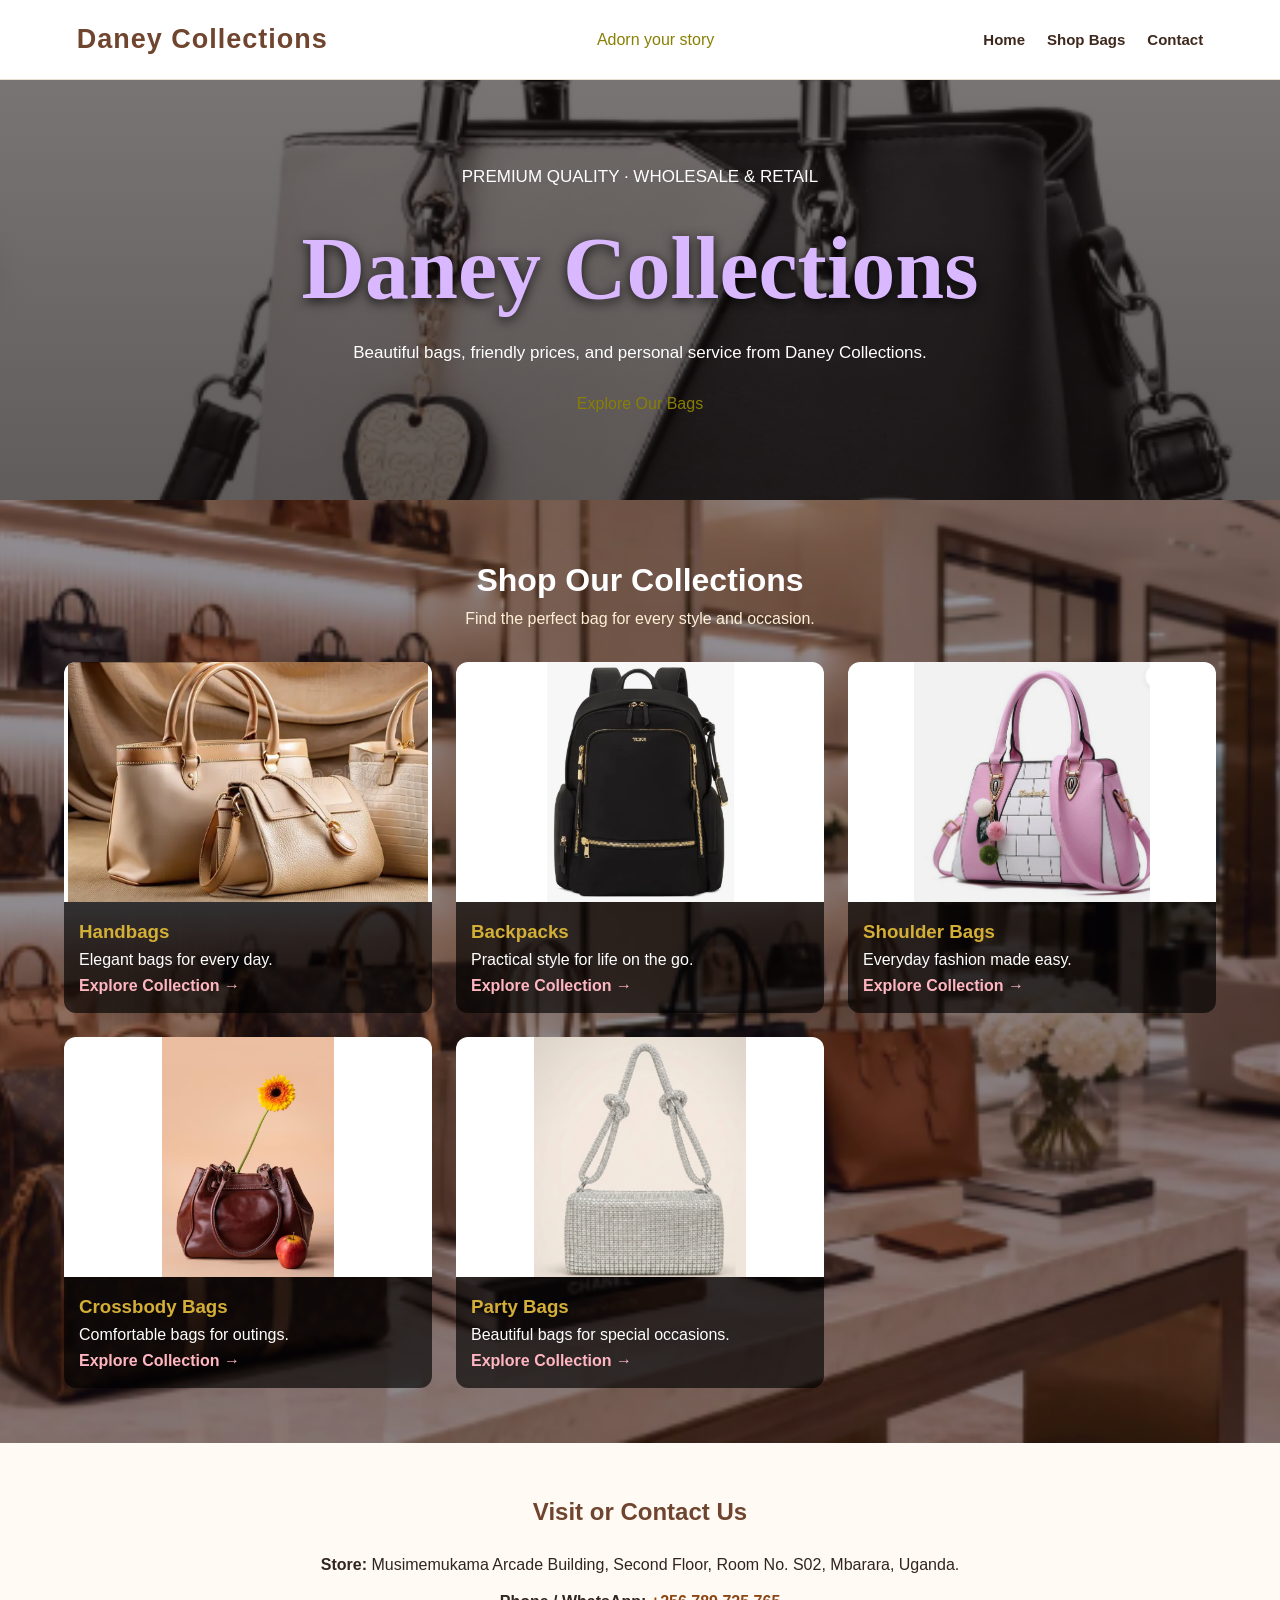
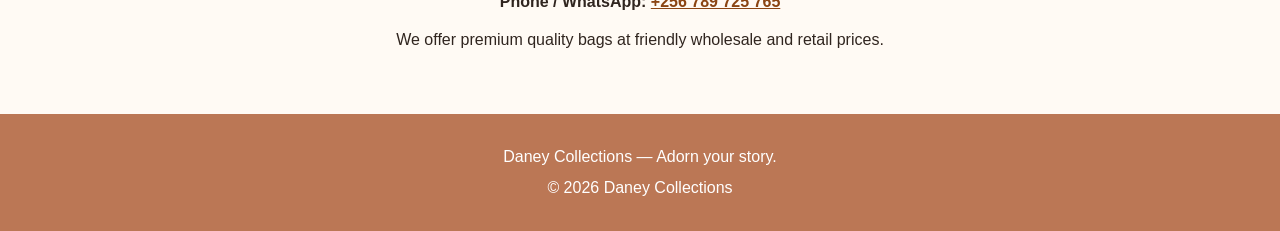
<file: index.html>
<!DOCTYPE html>
<html lang="en">
<head>
    <meta charset="UTF-8">
    <meta name="viewport" content="width=device-width, initial-scale=1.0">

    <title>Daney Collections | Adorn Your Story</title>

    <meta
        name="description"
        content="Shop quality ladies' bags at Daney Collections in Mbarara, Uganda. Explore handbags, backpacks, shoulder bags, crossbody bags, and party bags."
    >

    <meta name="theme-color" content="#afa671">

    <link rel="stylesheet" href="style.css">
</head>

<body>

    <!-- Website Header -->
    <header class="site-header">
        <a class="brand" href="index.html">Daney Collections</a>

        <p class="tagline">Adorn your story</p>

        <nav aria-label="Main navigation">
            <a href="#home">Home</a>
            <a href="#shop">Shop Bags</a>
            <a href="#contact">Contact</a>
        </nav>
    </header>

    <main>

        <!-- Homepage Banner -->
        <section class="hero" id="home">
            <p class="eyebrow">
                PREMIUM QUALITY · WHOLESALE &amp; RETAIL
            </p>

            <h1>Daney Collections</h1>

            <p>
                Beautiful bags, friendly prices, and personal
                service from Daney Collections.
            </p>

            <a class="button" href="#shop">
                Explore Our Bags
            </a>
        </section>

        <!-- Bag Categories -->
        <section class="shop-section" id="shop">
            <h2>Shop Our Collections</h2>

            <p class="section-intro">
                Find the perfect bag for every style and occasion.
            </p>

            <div class="category-grid">

                <!-- Handbags -->
                <a class="category-card" href="handbags.html">
                    <img
                        src="images/handbags.jpg"
                        alt="Women's handbags"
                    >

                    <div class="category-info">
                        <h3>Handbags</h3>
                        <p>Elegant bags for every day.</p>
                        <span>Explore Collection →</span>
                    </div>
                </a>

                <!-- Backpacks -->
                <a class="category-card" href="backpacks.html">
                    <img
                        src="images/backpacks.jpg"
                        alt="Women's backpacks"
                    >

                    <div class="category-info">
                        <h3>Backpacks</h3>
                        <p>Practical style for life on the go.</p>
                        <span>Explore Collection →</span>
                    </div>
                </a>

                <!-- Shoulder Bags -->
                <a class="category-card" href="shoulder-bags.html">
                    <img
                        src="images/shoulder-bags.jpg"
                        alt="Women's shoulder bags"
                    >

                    <div class="category-info">
                        <h3>Shoulder Bags</h3>
                        <p>Everyday fashion made easy.</p>
                        <span>Explore Collection →</span>
                    </div>
                </a>

                <!-- Crossbody Bags -->
                <a class="category-card" href="crossbody-bags.html">
                    <img
                        src="images/crossbody-bags.jpg"
                        alt="Women's crossbody bags"
                    >

                    <div class="category-info">
                        <h3>Crossbody Bags</h3>
                        <p>Comfortable bags for outings.</p>
                        <span>Explore Collection →</span>
                    </div>
                </a>

                <!-- Party Bags -->
                <a class="category-card" href="party-bags.html">
                    <img
                        src="images/party-bags.jpg"
                        alt="Women's party bags"
                    >

                    <div class="category-info">
                        <h3>Party Bags</h3>
                        <p>Beautiful bags for special occasions.</p>
                        <span>Explore Collection →</span>
                    </div>
                </a>

            </div>
        </section>

        <!-- Store Contact Information -->
        <section class="contact-section" id="contact">
            <h2>Visit or Contact Us</h2>

            <p>
                <strong>Store:</strong>
                Musimemukama Arcade Building, Second Floor,
                Room No. S02, Mbarara, Uganda.
            </p>

            <p>
                <strong>Phone / WhatsApp:</strong>
                <a href="https://wa.me/256789725765">
                    +256 789 725 765
                </a>
            </p>

            <p>
                We offer premium quality bags at friendly
                wholesale and retail prices.
            </p>
        </section>

    </main>

    <!-- Website Footer -->
    <footer>
        <p>Daney Collections — Adorn your story.</p>

        <p>
            &copy; <span id="year"></span> Daney Collections
        </p>
    </footer>

    <!-- JavaScript -->
    <script src="script.js"></script>

</body>
</html>
</file>
<file: style.css>
/* =====================================
   DANEY COLLECTIONS - WEBSITE STYLES
   ===================================== */

/* 1. CHANGE YOUR COLOURS HERE */
:root {
    --brown: #afa671;
    --dark-brown: #bb7755;
    --cream: #0e0003;
    --light-cream: #a5794a;
    --white: #ffffff;
    --text: #887f04;

    /* Header and navigation */
    --header-name: #70452f;
    --nav-text: #3e281d;

    /* Hero banner */
    --hero-heading: #d9b8ff;
    --hero-subheading: #eadcff;
    --hero-text: #ffffff;

    /* Bag categories */
    --category-heading: #ffffff;
    --category-intro: #fff0d5;
    --bag-name: #d4af37;
    --bag-description: #ffffff;
    --explore-link: #ffb6c1;

    /* Products */
    --product-heading: #bb7755;
    --product-name: #30251f;
    --product-description: #30251f;
    --product-price: #afa671;

    /* Contact section */
    --contact-background: #fffaf4;
    --contact-heading: #70452f;
    --contact-text: #30251f;
    --contact-link: #8b4513;

    /* Footer */
    --footer-text: #ffffff;
}

/* 2. GENERAL PAGE STYLES */
* {
    margin: 0;
    padding: 0;
    box-sizing: border-box;
}

html {
    scroll-behavior: smooth;
}

body {
    font-family: Arial, Helvetica, sans-serif;
    background: var(--cream);
    color: var(--text);
    line-height: 1.6;
}

img {
    max-width: 100%;
    display: block;
}

a {
    color: inherit;
    text-decoration: none;
}

button,
input,
select {
    font: inherit;
}

/* 3. HEADER AND NAVIGATION */
header {
    background: var(--white);
    padding: 18px 6%;
    display: flex;
    align-items: center;
    justify-content: space-between;
    gap: 20px;
    flex-wrap: wrap;
    border-bottom: 1px solid #eaded1;
}

header h1,
header .brand,
.logo {
    color: var(--header-name);
    font-size: 27px;
    font-weight: 800;
    letter-spacing: 1px;
}

nav {
    display: flex;
    gap: 22px;
    flex-wrap: wrap;
}

nav a {
    color: var(--nav-text);
    font-size: 15px;
    font-weight: 600;
}

nav a:hover {
    color: #b0784e;
}

/* 4. HERO BANNER */
.hero {
    min-height: 420px;
    padding: 60px 20px;
    display: flex;
    flex-direction: column;
    align-items: center;
    justify-content: center;
    text-align: center;
    background:
        linear-gradient(
            rgba(20, 13, 13, 0.55),
            rgba(19, 12, 12, 0.65)
        ),
        url("black-bag.jpg") center/cover no-repeat;
}

.hero h1 {
    font-family: "URW Chancery L", "Brush Script MT",
                 "Segoe Script", cursive;
    font-size: clamp(48px, 8vw, 88px);
    font-weight: 900;
    color: var(--hero-heading);
    text-shadow: 0 3px 12px rgba(0, 0, 0, 0.8);
    margin-bottom: 18px;
    line-height: 1.2;
}

.hero h2 {
    color: var(--hero-subheading);
    font-size: clamp(30px, 5vw, 48px);
    line-height: 1.2;
    margin-bottom: 18px;
}

.hero p {
    color: var(--hero-text);
    max-width: 650px;
    margin: 0 auto 25px;
    font-size: 17px;
}

/* 5. BUTTONS */
.btn,
button {
    display: inline-block;
    background: var(--brown);
    color: var(--white);
    padding: 12px 22px;
    border: none;
    border-radius: 6px;
    cursor: pointer;
    font-weight: 700;
    transition: background 0.2s ease;
}

.btn:hover,
button:hover {
    background: var(--dark-brown);
}

/* 6. BAG COLLECTIONS BACKGROUND */
.shop-section {
    width: 100%;
    max-width: none;
    padding: 55px 5%;
    background:
        linear-gradient(
            rgba(20, 12, 25, 0.45),
            rgba(20, 12, 25, 0.45)
        ),
        url("images/display.jpg") center/cover no-repeat;
}

.shop-section h2,
.shop-section .section-intro {
    text-align: center;
}

.shop-section h2 {
    color: var(--category-heading);
    font-size: 32px;
    font-weight: bold;
}

.shop-section .section-intro {
    color: var(--category-intro);
    margin-bottom: 30px;
}

/* 7. CATEGORY GRID AND BAG PICTURES */
.category-grid {
    display: grid;
    grid-template-columns: repeat(3, minmax(0, 1fr));
    gap: 24px;
    width: 100%;
}

.category-card {
    width: 100%;
    overflow: hidden;
    border-radius: 12px;
}

.category-card img {
    width: 100%;
    height: 240px;
    object-fit: contain;
    background: var(--white);
}

.category-info {
    padding: 15px;
    background: rgba(0, 0, 0, 0.65);
}

.category-info h3 {
    color: var(--bag-name);
}

.category-info p {
    color: var(--bag-description);
}

.category-info span {
    color: var(--explore-link);
    font-weight: bold;
}

/* 8. PRODUCTS AND PRODUCT CARDS */
.products {
    padding: 55px 6%;
}

.products h2,
.section-title {
    text-align: center;
    color: var(--product-heading);
    font-size: 30px;
    margin-bottom: 12px;
}

.section-description {
    text-align: center;
    margin-bottom: 30px;
    color: var(--product-description);
}

.product-grid {
    display: grid;
    grid-template-columns: repeat(auto-fit, minmax(220px, 1fr));
    gap: 25px;
}

.product-card {
    background: var(--white);
    color: var(--product-name);
    border: 1px solid #eaded1;
    border-radius: 10px;
    overflow: hidden;
    box-shadow: 0 4px 14px rgba(62, 40, 29, 0.07);
    transition: transform 0.2s ease, box-shadow 0.2s ease;
}

.product-card:hover {
    transform: translateY(-5px);
    box-shadow: 0 8px 22px rgba(62, 40, 29, 0.12);
}

.product-card img {
        width: 100%;
    height: 260px;
    object-fit: contain;
    display: block;
    background-color: #f8f5f0;
    padding: 10px;
    box-sizing: border-box;
}

.product-card h3 {
    padding: 14px 15px 4px;
    font-size: 18px;
}

.product-card p {
    padding: 0 15px 12px;
}

.product-card .price {
    color: var(--product-price);
    font-size: 20px;
    font-weight: 800;
}

.product-card .btn,
.product-card button {
    margin: 0 15px 18px;
}

/* 9. ABOUT AND CONTACT */
.about,
.contact {
    padding: 50px 6%;
    text-align: center;
}

.about {
    background: var(--light-cream);
}

.about p,
.contact p {
    max-width: 720px;
    margin: 12px auto;
}

.contact-details {
    margin-top: 20px;
}

.contact-section {
    width: 100%;
    padding: 50px 6%;
    text-align: center;
    background: var(--contact-background);
    color: var(--contact-text);
}

.contact-section h2 {
    color: var(--contact-heading);
    margin-bottom: 20px;
}

.contact-section p {
    color: var(--contact-text);
    margin: 12px auto;
    max-width: 750px;
}

.contact-section a {
    color: var(--contact-link);
    font-weight: bold;
    text-decoration: underline;
}

.contact-section a:hover {
    color: #b0784e;
}

/* 10. FOOTER */
footer {
    background: var(--dark-brown);
    color: var(--footer-text);
    text-align: center;
    padding: 25px 6%;
}

footer p {
    color: var(--footer-text);
    margin: 5px 0;
}

/* 11. RESPONSIVE DESIGN FOR PHONES AND TABLETS */
@media (max-width: 768px) {
    .category-grid {
        grid-template-columns: repeat(2, minmax(0, 1fr));
    }
}

@media (max-width: 600px) {
    header {
        flex-direction: column;
        text-align: center;
        padding: 18px 5%;
    }

    nav {
        justify-content: center;
        gap: 14px;
    }

    .hero {
        min-height: 340px;
        padding: 45px 16px;
    }

    .hero h1 {
        font-size: 48px;
    }

    .products,
    .about,
    .contact {
        padding: 35px 5%;
    }

    .product-grid {
        grid-template-columns: repeat(auto-fit, minmax(150px, 1fr));
        gap: 14px;
    }

    .product-card img {
        height: 170px;
    }

    .product-card h3 {
        font-size: 16px;
    }

    .product-card .btn,
    .product-card button {
        margin-left: 10px;
        margin-right: 10px;
        padding: 10px 12px;
        font-size: 13px;
    }
}

@media (max-width: 480px) {
    .category-grid {
        grid-template-columns: 1fr;
    }
}
</file>
